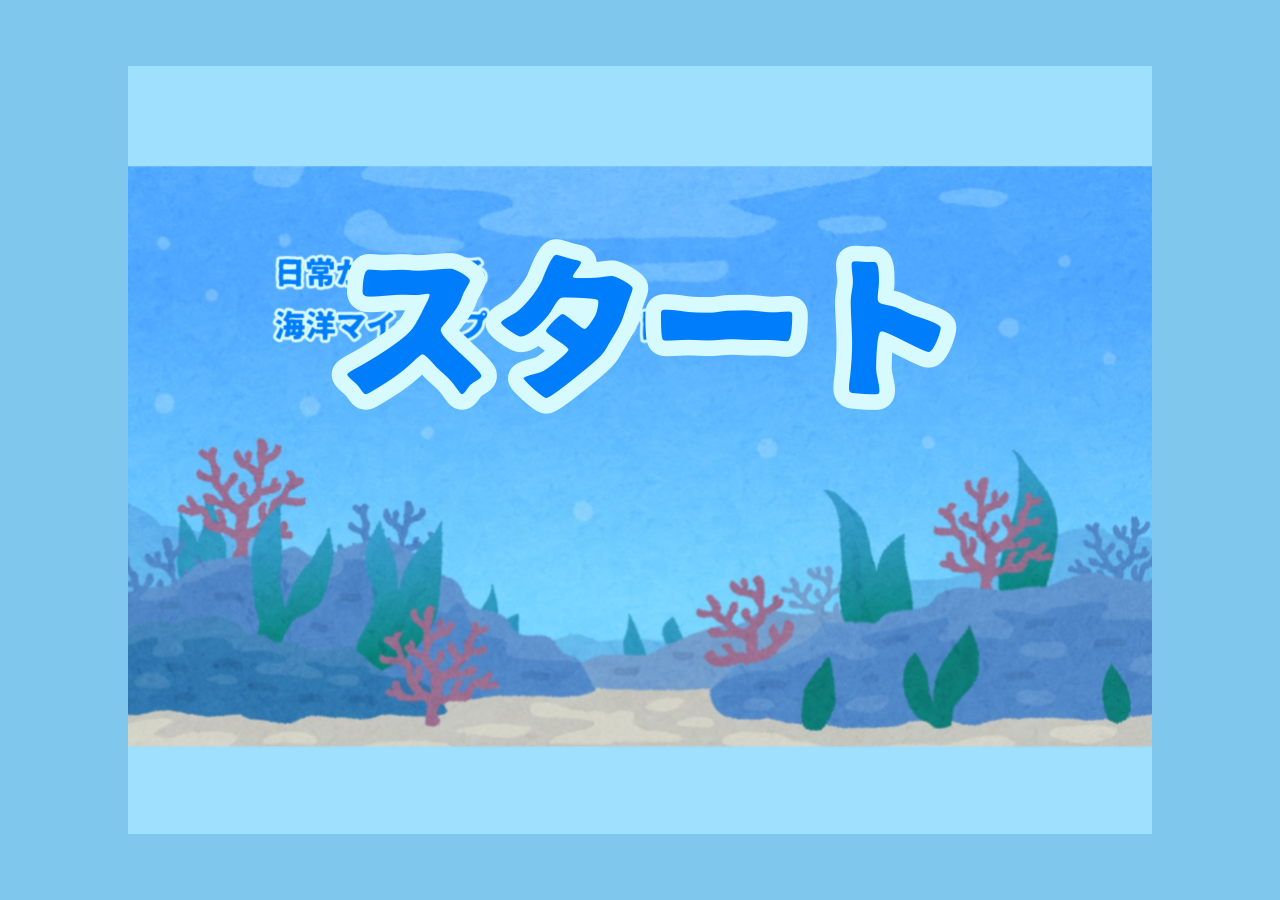
<file: index.html>
<!DOCTYPE html>
<html>
    <body>
        <link href="./css/sample.css" rel="stylesheet">
        <a href="home.html">
            <div style="text-align: center;" class="start">
                <img src="./images/start0.png" alt="ホームへ">
            </div>
        </a> 
    </body>
</html>
</file>
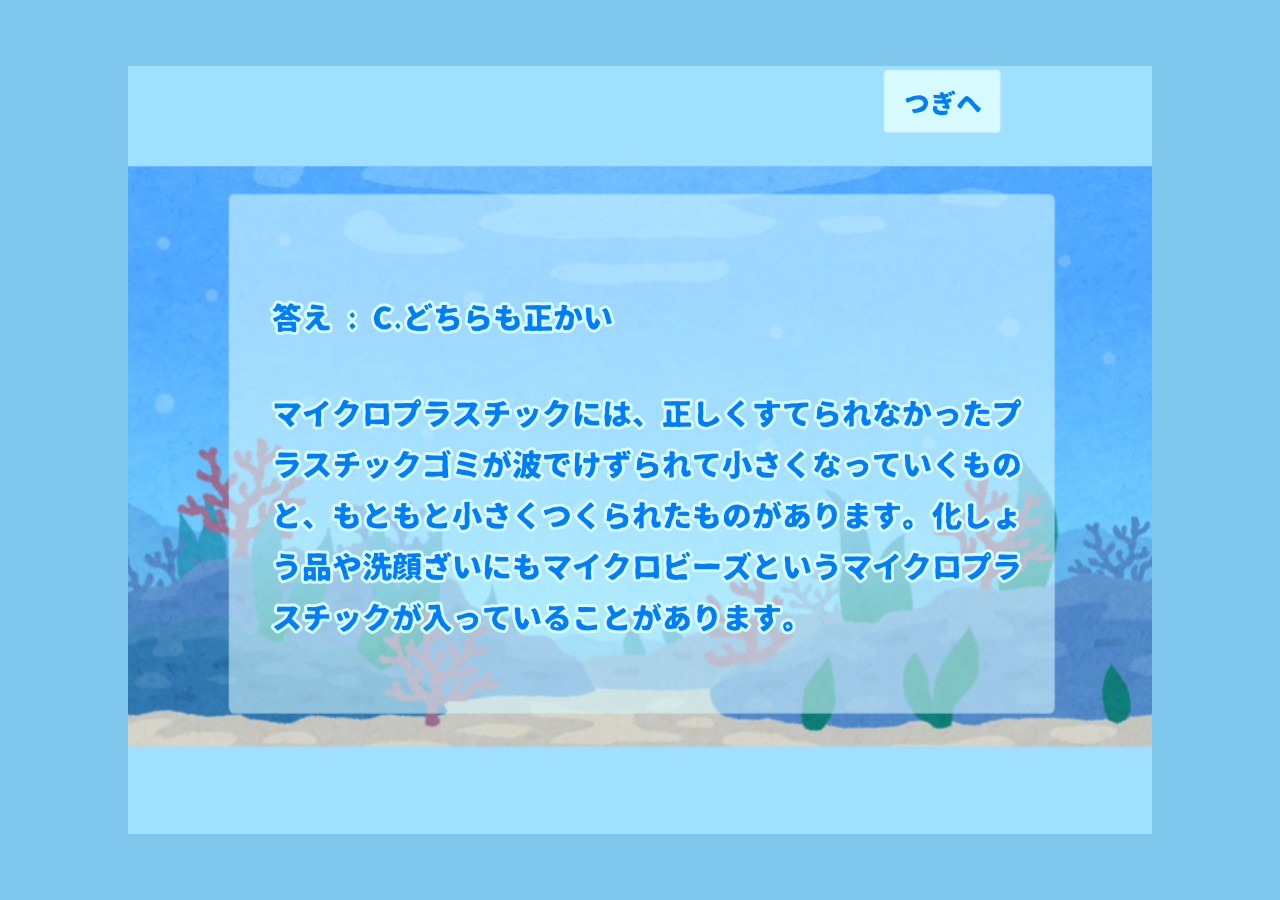
<file: an.html>
<!DOCTYPE html>
<html>
    <body>
      <link href="./css/an.css" rel="stylesheet">

      <a href="quiz.html">
        <div style="text-align: center;">
            <img src="./images/next.png" alt="クイズへ">
        </div>
    </a> 
    </body>
</html>
</file>
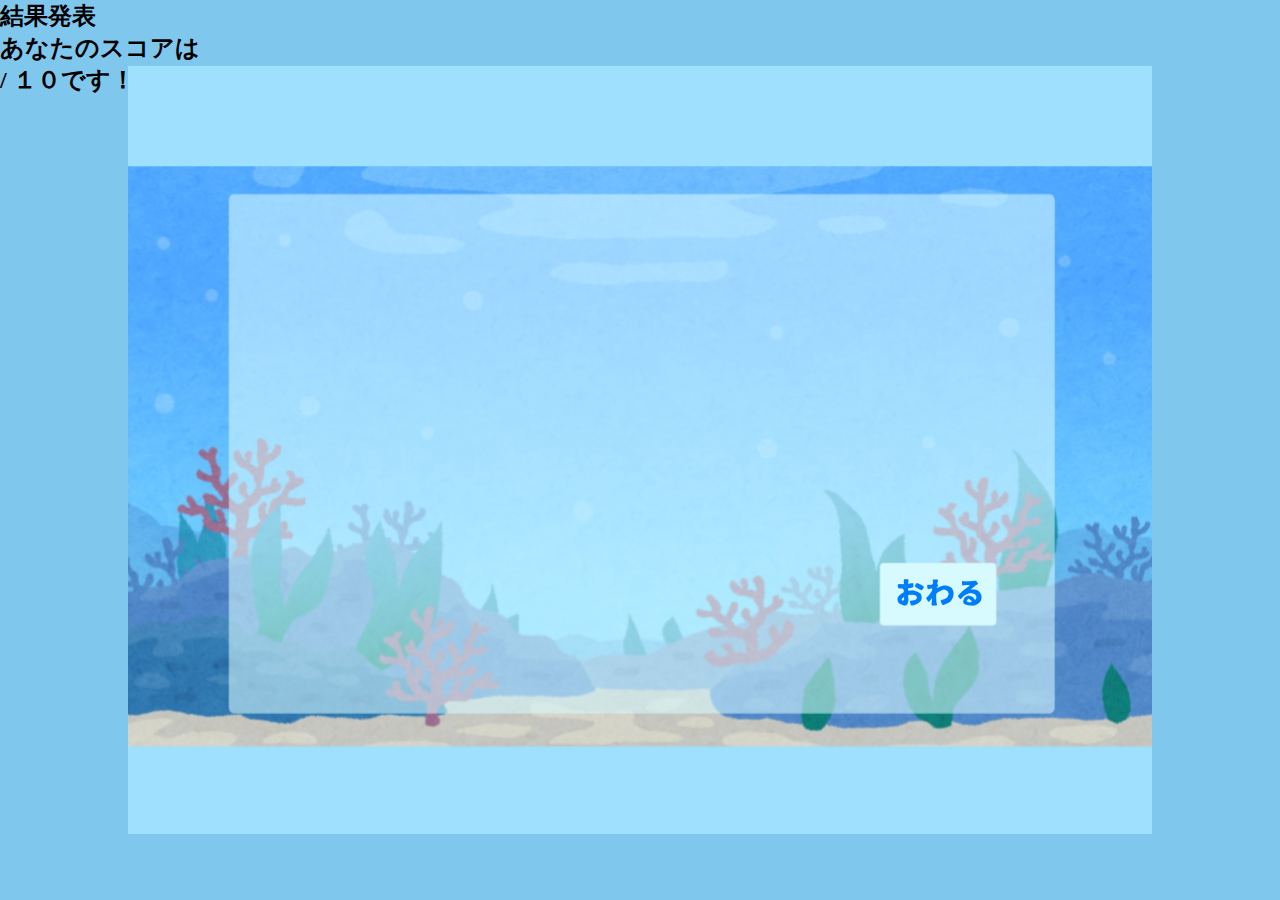
<file: fin.html>
<!DOCTYPE html>
<html>
    <body>
        <link href="./css/fin.css" rel="stylesheet">
        <div id="main_div">
            <h2 class="kekka">結果発表</h2>
            <h2>あなたのスコアは <div id="score1"></div> / １０です！</h2>
        </div>
        <a href="home.html">
            <div style="text-align: center;">
                <img src="./images/end.png" alt="ホームへ">
            </div>
        </a>
        <script src="main.js"></script> 
    </body>
</html>
</file>
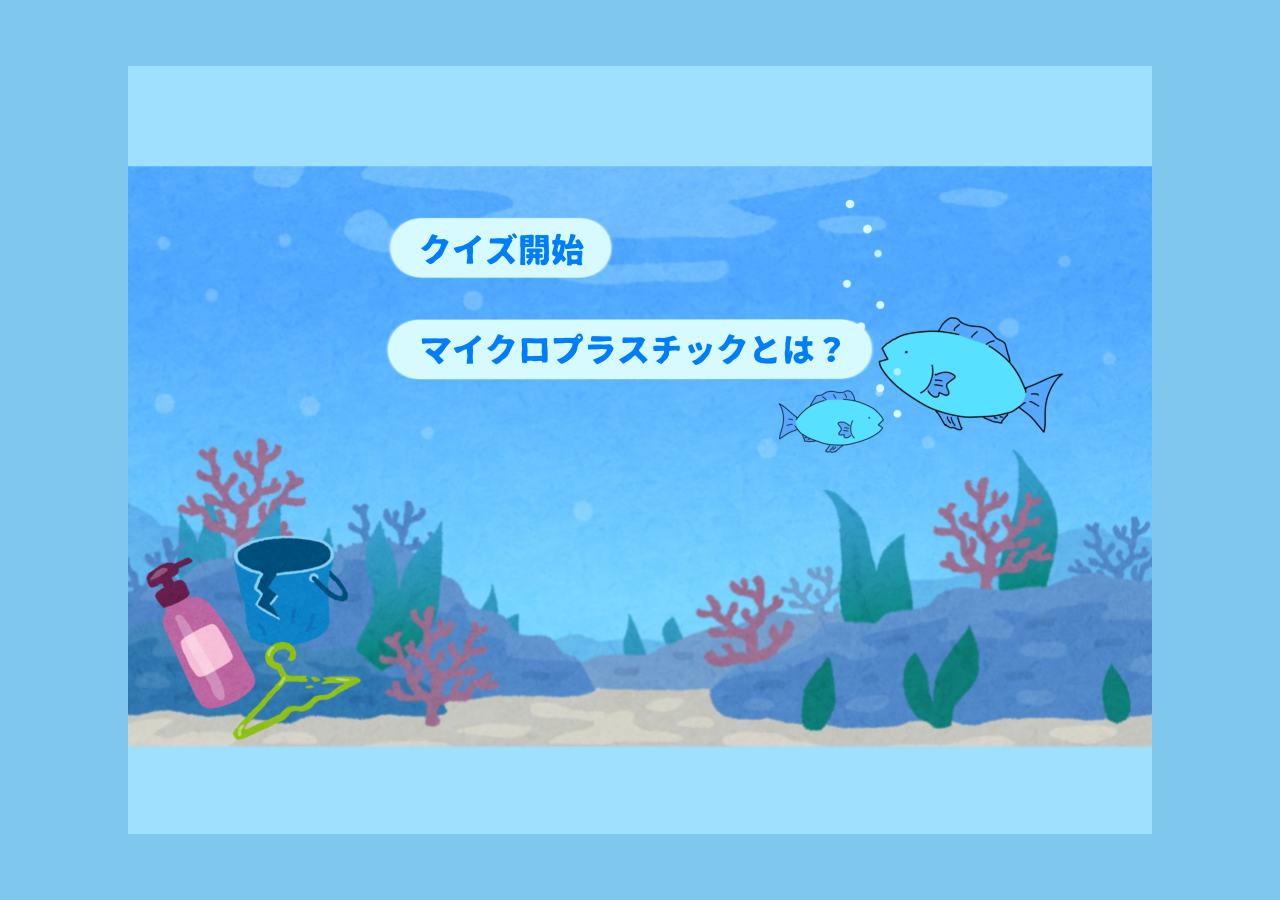
<file: home.html>
<!DOCTYPE html>
<html>
    <body>
        <link href="./css/home.css" rel="stylesheet">
        <a href="index.html">
            <div style="text-align: center;">
                <img src="./images/goquiz.png" alt="クイズへ"">
            </div>
        </a> 
        <a href="mp.html" rel="stylesheet">
            <div style="text-align: center;">
                <img src="./images/mp.png" alt="MP解説へ" class="mp">
            </div>
        </a> 
    </body>
</html>
</file>
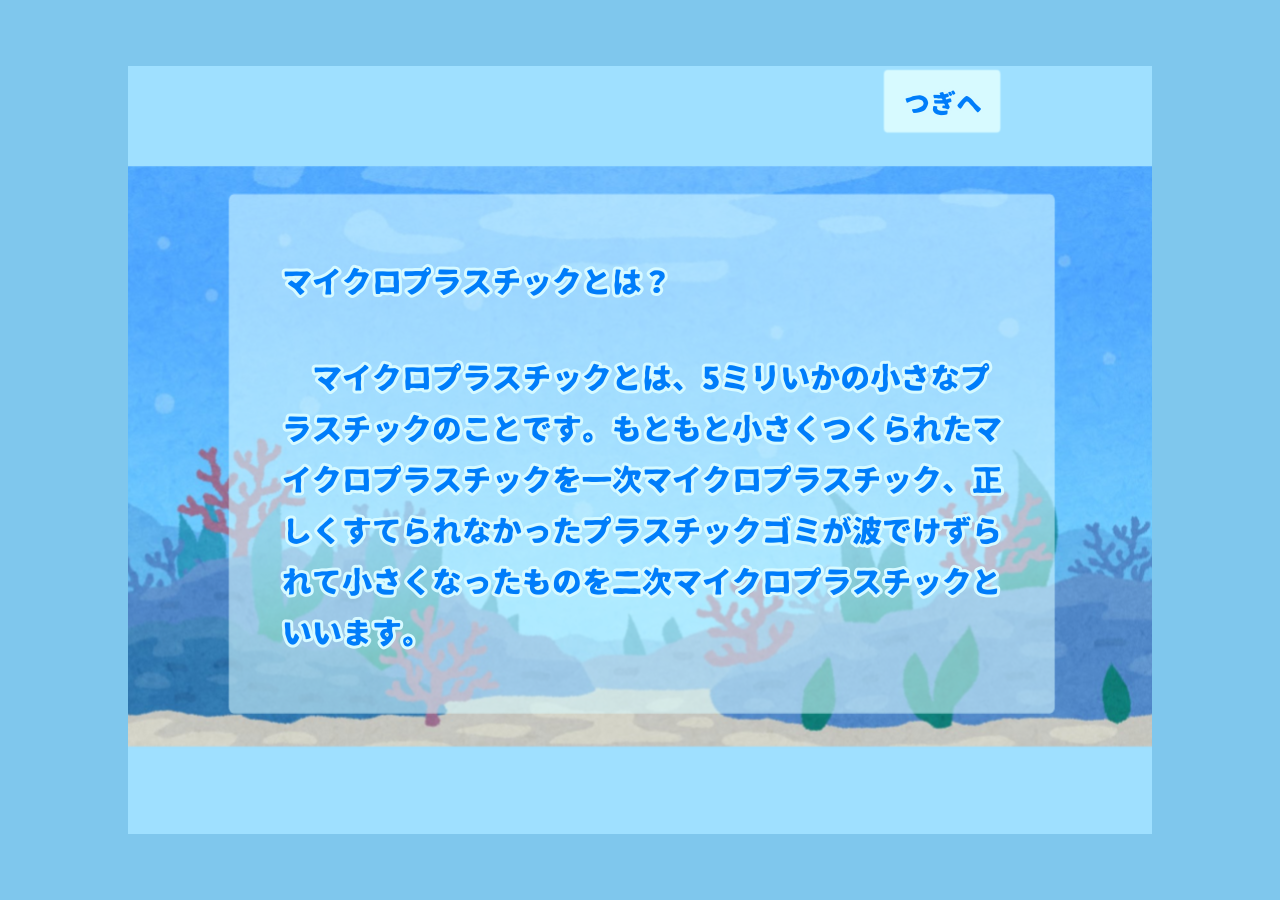
<file: mp.html>
<!DOCTYPE html>
<html>
    <body>
        <link href="./css/mp.css" rel="stylesheet">
        
        <a href="mp2.html">
            <div style="text-align: center;" class="start">
                <img src="./images/next.png" alt="次へ">
            </div>
        </a> 
    </body>
</html>
</file>
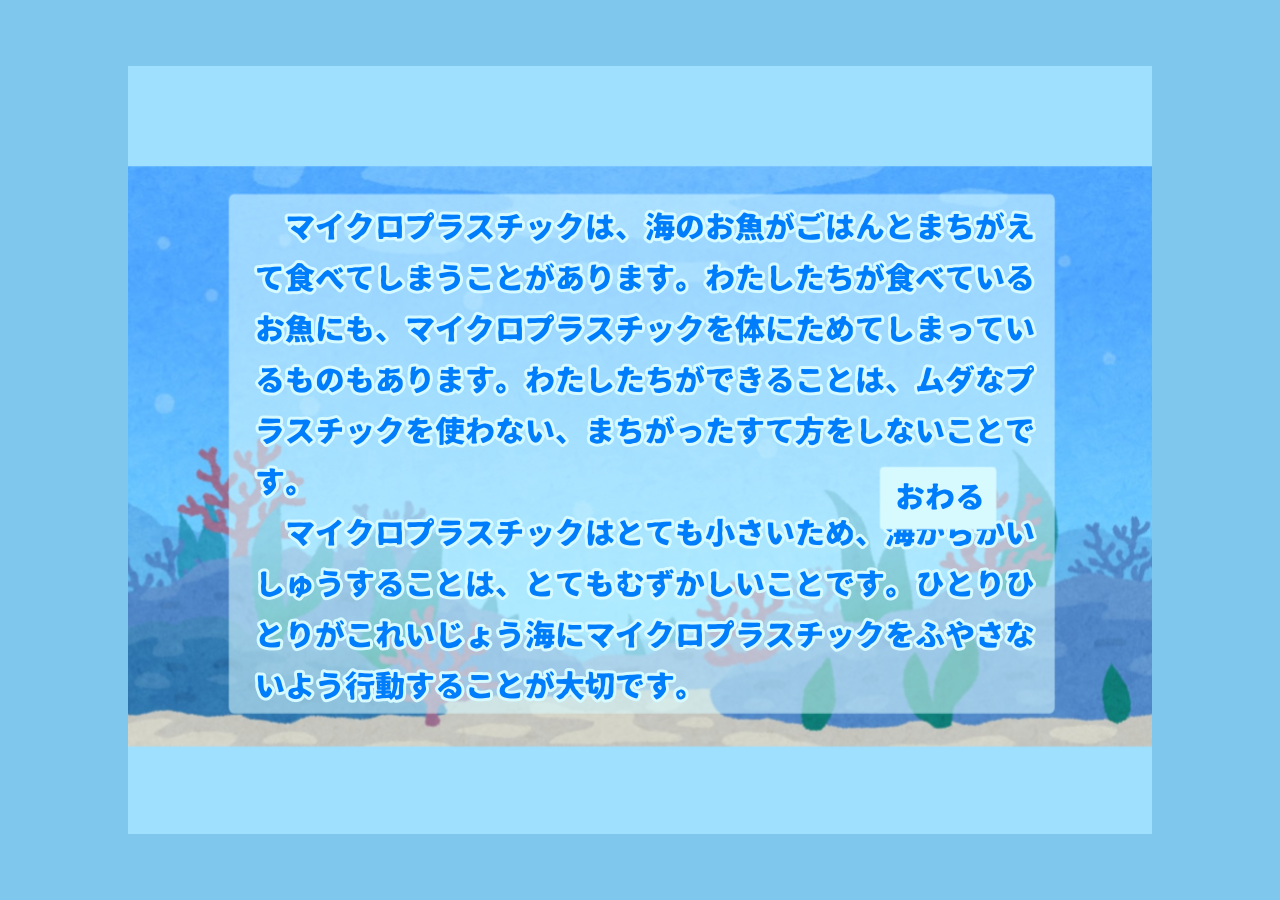
<file: mp2.html>
<!DOCTYPE html>
<html>
    <body>
        <link href="./css/mp2.css" rel="stylesheet">
        
        <a href="home.html">
            <div style="text-align: center;" class="start">
                <img src="./images/end.png" alt="終わる">
            </div>
        </a> 
    </body>
</html>
</file>
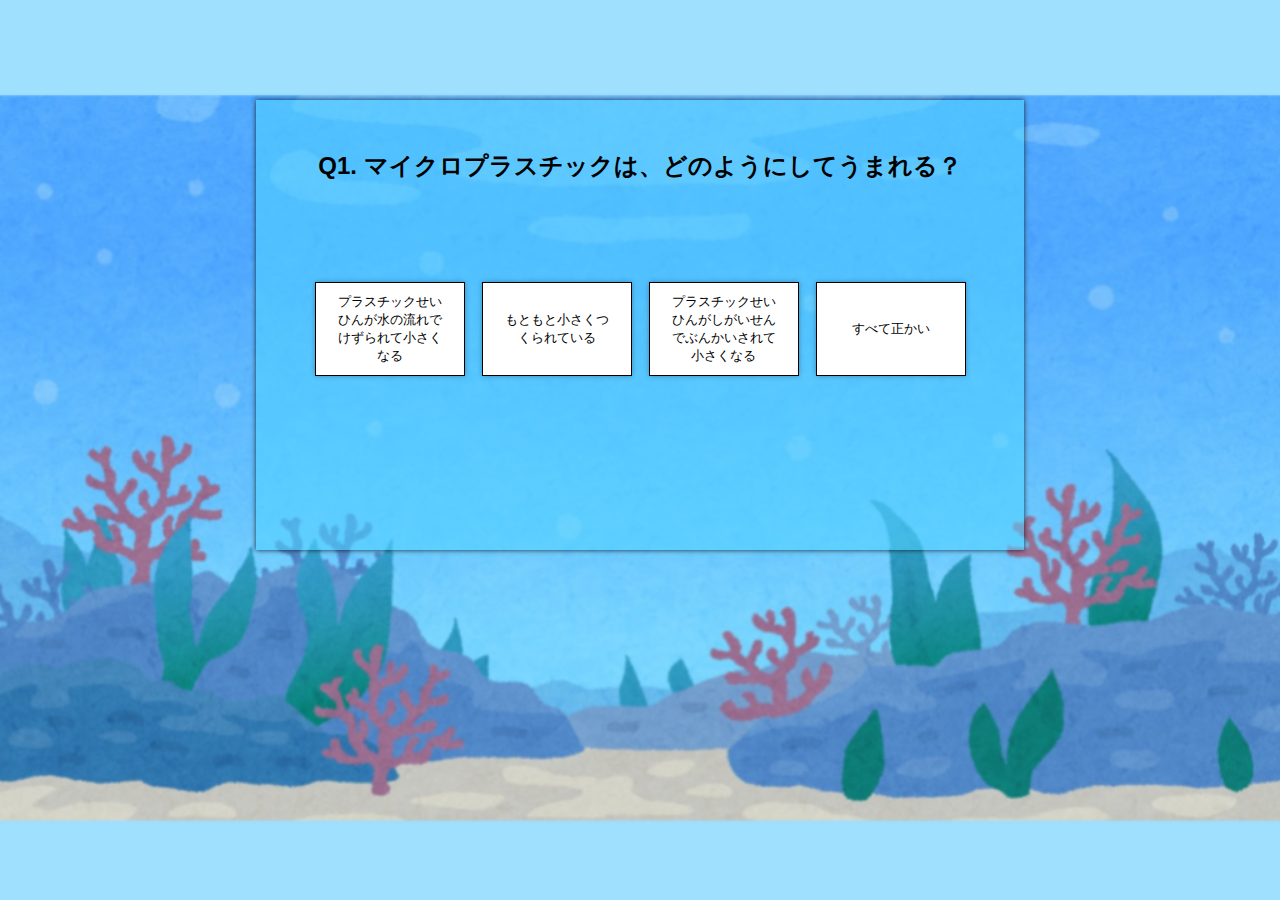
<file: quiz.html>
<!DOCTYPE html>
<html lang="ja">
<head>
    <meta charset="UTF-8">
    <meta http-equiv="X-UA-Compatible" content="IE=edge">
    <meta name="viewport" content="width=device-width, initial-scale=1.0">
    <link rel="stylesheet" href="style.css">
    <title>QuizJS</title>
</head>
<body>
    <div class="card">
        <h2 id="question"></h2>
        <div class="choice">
            <button class="modalOpen"></button>
            <button class="modalOpen"></button>
            <button class="modalOpen"></button>
            <button class="modalOpen"></button>
        </div>
    </div>
    <div id="easyModal" class="modal">
        <div class="modal-content">
          <div class="modal-header">
            <h1 id="answer">あ</h1>
            <span class="modalClose">×</span>
          </div>
          <div class="modal-body">
            <h2 id="ex">あ</h2>
          </div>
        </div>
    </div>
    <script src="main.js"></script>
</body>
</html>
</file>
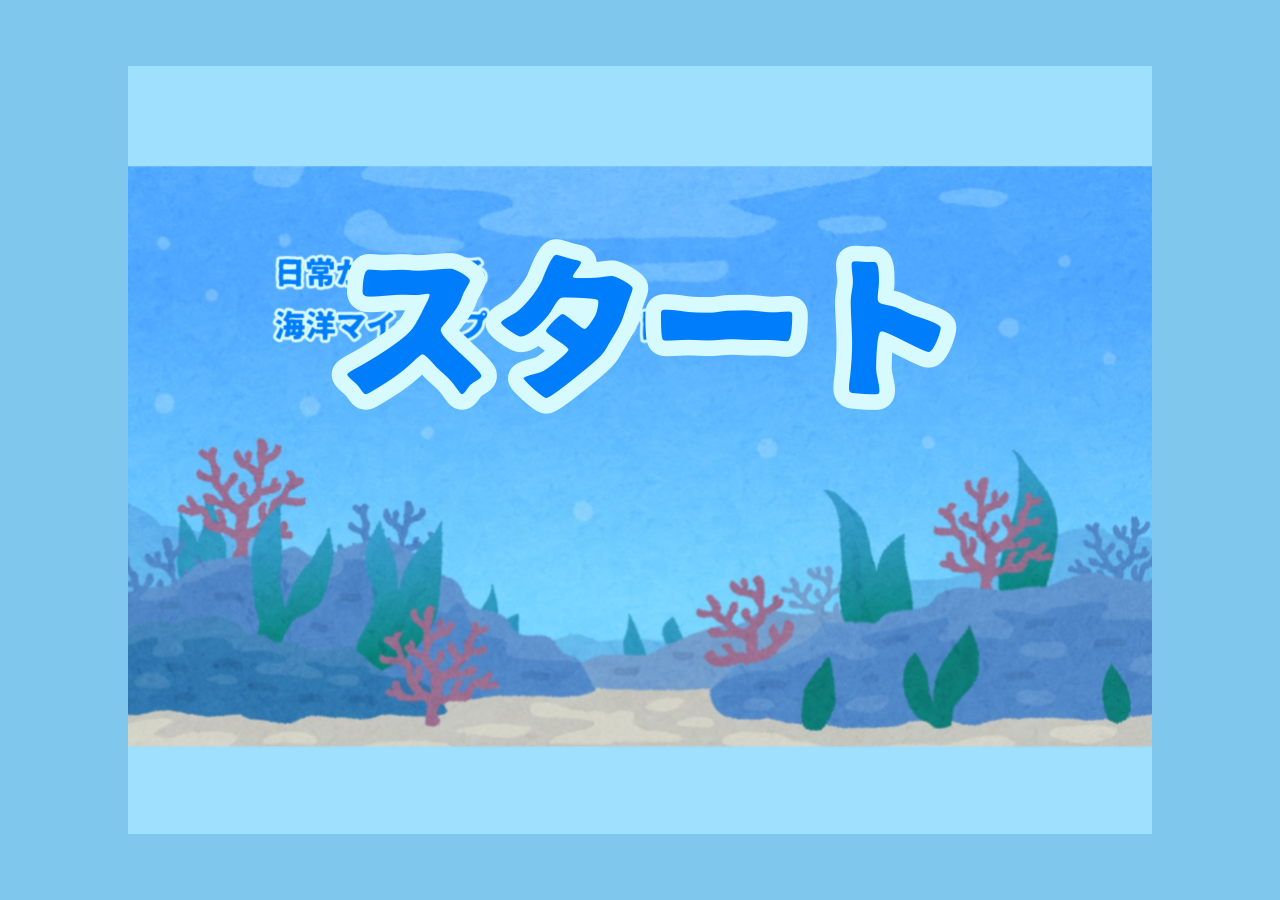
<file: sample.html>
<!DOCTYPE html>
<html>
    <body>
        <link href="./css/sample.css" rel="stylesheet">
        <a href="home.html">
            <div style="text-align: center;" class="start">
                <img src="./images/start0.png" alt="ホームへ">
            </div>
        </a> 
    </body>
</html>
</file>
<file: css/sample.css>
@charset "utf-8";

*,
::before,
::after {
    padding: 0;
    margin: 0;
    box-sizing: border-box;
}

body {
    background-image: url(../images/start.png); /* 画像 */
    background-color: #7fc7ed;            /* 背景色 */
    background-repeat: no-repeat;
/*    background-size: cover;               /* 全画面 */
    background-attachment: fixed;         /* 固定 */
    background-position: center center;   /* 縦横中央 */
 }

 .start {
    position: absolute;
  top: 0;
  right: 0;
  bottom: 0;
  left: 0;
 }
</file>
<file: css/an.css>
@charset "utf-8";

*,
::before,
::after {
    padding: 0;
    margin: 0;
    box-sizing: border-box;
}

body {
    background-image: url(../images/an1.png); /* 画像 */
    background-color: #7fc7ed;            /* 背景色 */
    background-repeat: no-repeat;
/*    background-size: cover;               /* 全画面 */
    background-attachment: fixed;         /* 固定 */
    background-position: center center;   /* 縦横中央 */
 }
</file>
<file: css/fin.css>
@charset "utf-8";

*,
::before,
::after {
    padding: 0;
    margin: 0;
    box-sizing: border-box;
}

body {
    background-image: url(../images/frame.png); /* 画像 */
    background-color: #7fc7ed;            /* 背景色 */
    background-repeat: no-repeat;
/*    background-size: cover;               /* 全画面 */
    background-attachment: fixed;         /* 固定 */
    background-position: center center;   /* 縦横中央 */
 }
</file>
<file: css/home.css>
@charset "utf-8";

*,
::before,
::after {
    padding: 0;
    margin: 0;
    box-sizing: border-box;
}

body {
    background-image: url(../images/home.png); /* 画像 */
    background-color: #7fc7ed;            /* 背景色 */
    background-repeat: no-repeat;
/*    background-size: cover;               /* 全画面 */
    background-attachment: fixed;         /* 固定 */
    background-position: center center;   /* 縦横中央 */
 }
</file>
<file: css/mp.css>
@charset "utf-8";

*,
::before,
::after {
    padding: 0;
    margin: 0;
    box-sizing: border-box;
}

body {
    background-image: url(../images/mp\(1\).png); /* 画像 */
    background-color: #7fc7ed;            /* 背景色 */
    background-repeat: no-repeat;
/*    background-size: cover;               /* 全画面 */
    background-attachment: fixed;         /* 固定 */
    background-position: center center;   /* 縦横中央 */
 }
</file>
<file: css/mp2.css>
@charset "utf-8";

*,
::before,
::after {
    padding: 0;
    margin: 0;
    box-sizing: border-box;
}

body {
    background-image: url(../images/mp2.png); /* 画像 */
    background-color: #7fc7ed;            /* 背景色 */
    background-repeat: no-repeat;
/*    background-size: cover;               /* 全画面 */
    background-attachment: fixed;         /* 固定 */
    background-position: center center;   /* 縦横中央 */
 }
</file>
<file: style.css>
@charset "utf-8";


* {
  margin: 0;
  padding: 0;
  box-sizing: border-box;
  font-family: "Open Sans", sans-serif;
}

body {
  background-image: url(./images/back.png); /* 画像 */
  background-color: #7fc7ed;            /* 背景色 */
  background-repeat: no-repeat;
  background-size: cover;               /* 全画面 */
  background-attachment: fixed;         /* 固定 */
  background-position: center center;   /* 縦横中央 */
}

.card {
  display: flex;
  flex-direction: column;
  align-items: center;
  background-color: rgba(82, 212, 255, 0.553);
  box-shadow: 0 0 5px rgba(0, 0, 0, 0.8);
  width: 60vw;
  height: 50vh;
  margin: 100px auto;
  padding: 50px;
}

.card h2 {
  font-size: 1.5em;
}

.card .choice {
  margin-top: 100px;
  display: flex;
  justify-content: space-around;
  width: 100%;
}

.card .choice button {
  border: 1px solid rgba(0, 0, 0);
  padding: 10px 20px;
  cursor: pointer;
  box-shadow: 0 0 5px rgba(0, 0, 0, 0.3);
  outline: none;
  background-color: #fff;
  width: 150px;
}

.modal {
  display: none;
  margin: 0;
  position: fixed;
  z-index: 1;
  left: 0;
  right: 0;
  top: 0;
  bottom: 0;
  height: 100%;
  width: 100%;
  overflow: auto;
  background-color: rgba(0,0,0,0.5);
}

.modal-content {
  background-color: #f4f4f4;
  margin: 20% auto;
  width: 50%;
  box-shadow: 0 5px 8px 0 rgba(0,0,0,0.2),0 7px 20px 0 rgba(0,0,0,0.17);
  animation-name: modalopen;
  animation-duration: 1s;
}

.modal-header h1 {
  margin: 1rem 0;
}

.modal-header {
  background: lightblue;
  padding: 3px 15px;
  display: flex;
  justify-content: space-between;
}

.modalClose {
  font-size: 2rem;
}

.modalClose:hover {
  cursor: pointer;
}

.modal-body {
  padding: 10px 20px;
  color: black;
}
</file>
